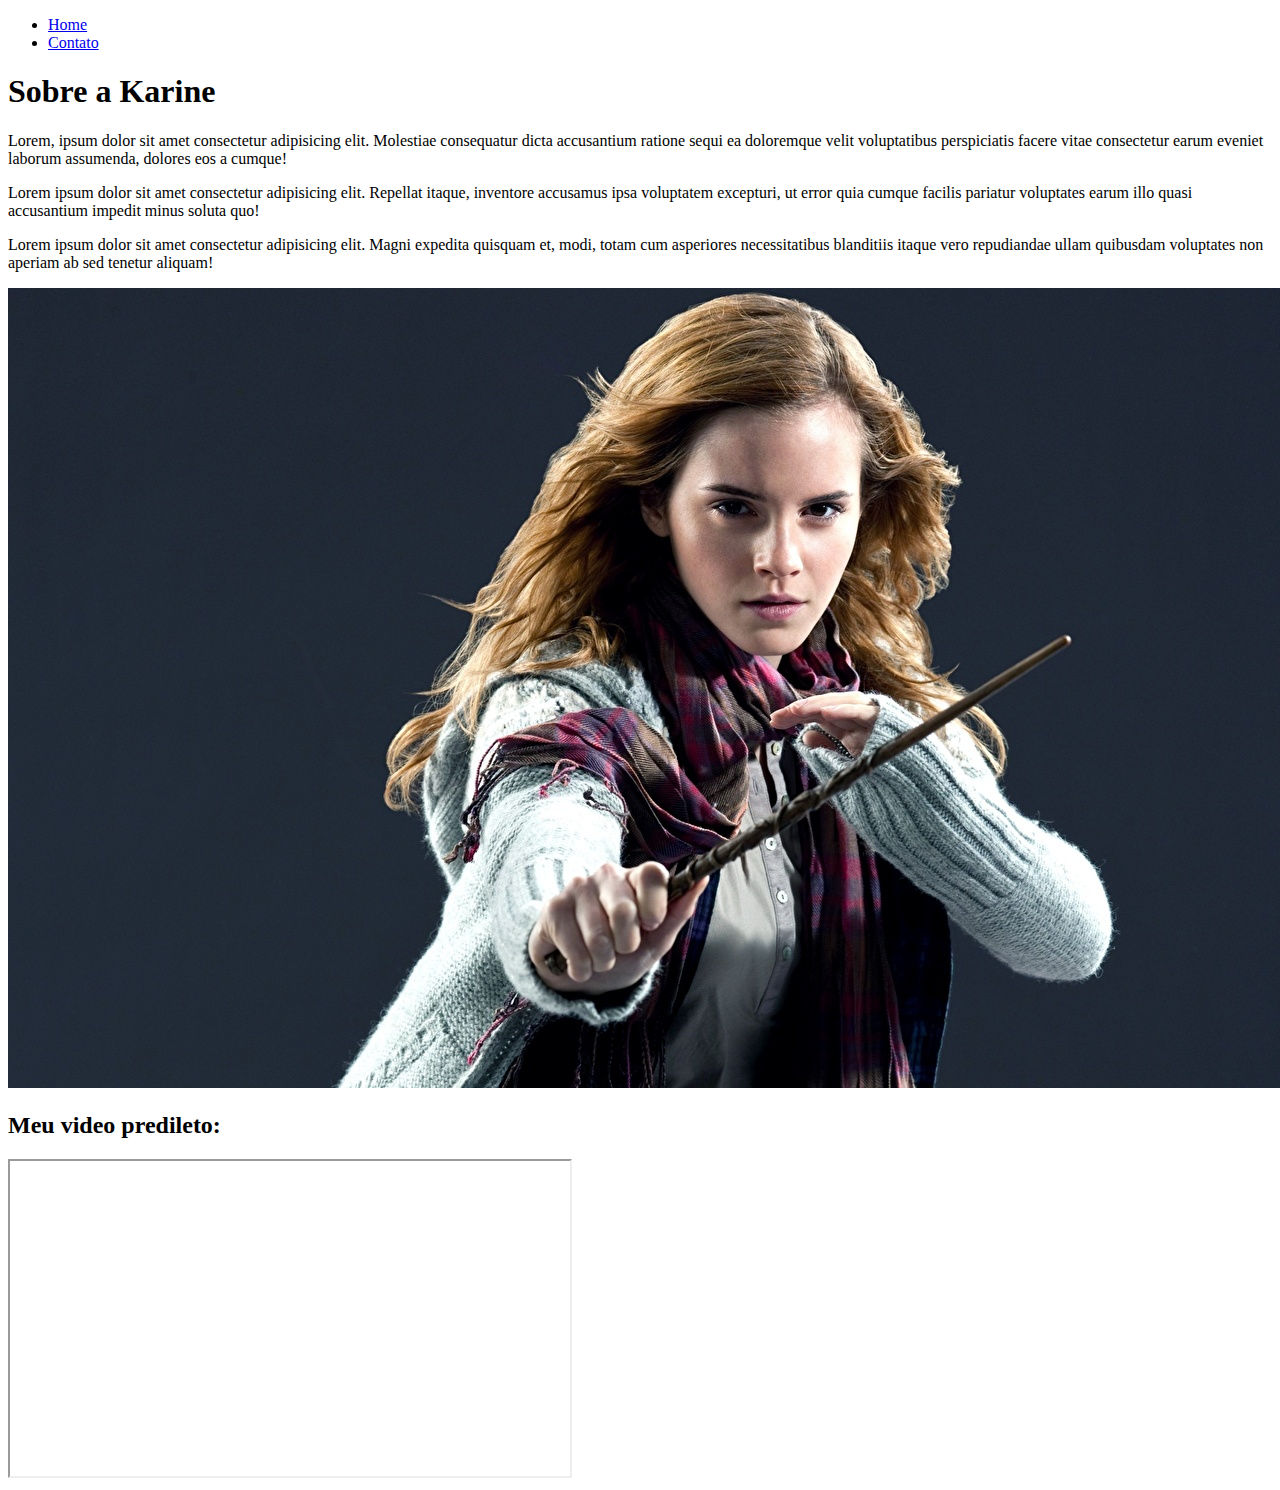
<file: index.html>
<!DOCTYPE html>
<html lang="pt-br">
<head>
    <meta charset="UTF-8">
    <meta http-equiv="X-UA-Compatible" content="IE=edge">
    <meta name="viewport" content="width=device-width, initial-scale=1.0">
    <title>Meu Perfil</title>
</head>
<body>
    <ul>
        <li>
            <a href="index.html"> Home </a>
        </li>
        <li>
            <a href="contato.html"> Contato </a>
        </li>
    </ul>

    <h1>Sobre a Karine</h1>
    
    <p>
        Lorem, ipsum dolor sit amet consectetur adipisicing elit. Molestiae consequatur dicta accusantium ratione sequi ea doloremque velit voluptatibus perspiciatis facere vitae consectetur earum eveniet laborum assumenda, dolores eos a cumque!
    </p>
    <p>
        Lorem ipsum dolor sit amet consectetur adipisicing elit. Repellat itaque, inventore accusamus ipsa voluptatem excepturi, ut error quia cumque facilis pariatur voluptates earum illo quasi accusantium impedit minus soluta quo!  
    </p>
    <p>
        Lorem ipsum dolor sit amet consectetur adipisicing elit. Magni expedita quisquam et, modi, totam cum asperiores necessitatibus blanditiis itaque vero repudiandae ullam quibusdam voluptates non aperiam ab sed tenetur aliquam!
    </p>

    <img src="assets/img/Hermione.jpg" alt="Foto da criadora do conteúdo">

    <h2>Meu video predileto:</h2>

    <iframe width="560"
    height="315" 
    src="https://www.youtube.com/embed/NhJdoGJhlbg" 
    frameborder="3"
    allow="accelerometer; autoplay; clipboard-write; encrypted-media; gyroscope; picture-in-picture" allowfullscreen>
    </iframe>

</body>
</html>
</file>
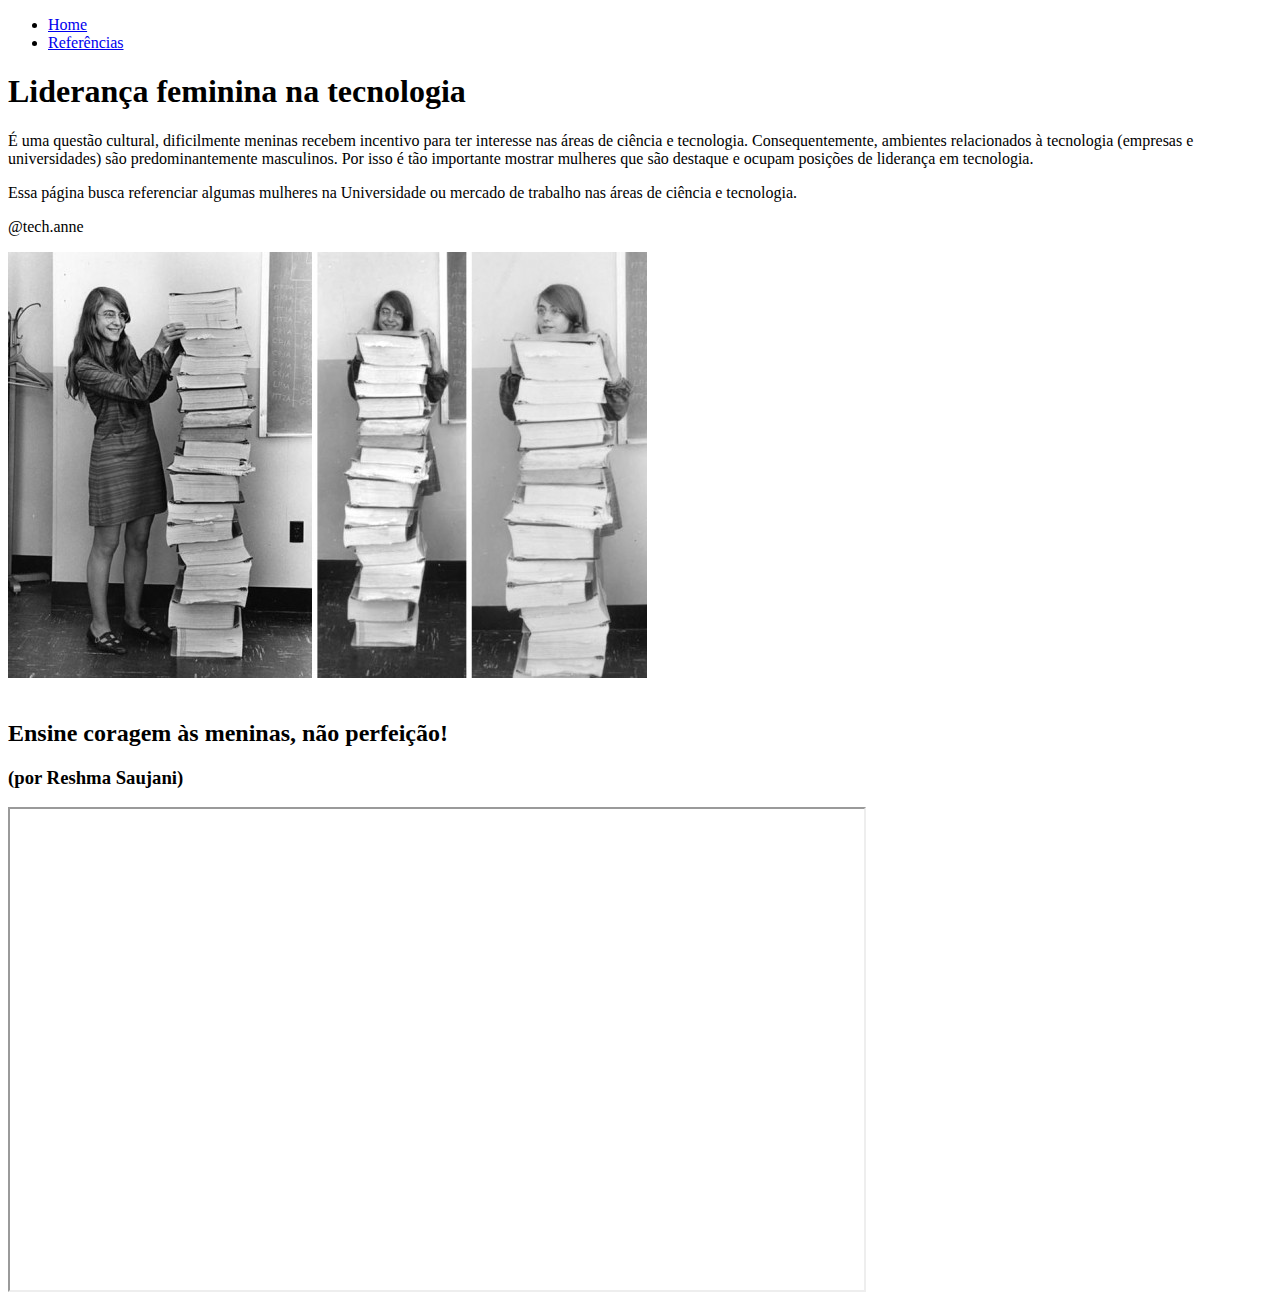
<file: primeira-pagina/index.html>
<!DOCTYPE html>
<html lang="pt-br">
<head>
    <meta charset="UTF-8">
    <meta http-equiv="X-UA-Compatible" content="IE=edge">
    <meta name="viewport" content="width=device-width, initial-scale=1.0">
    <title>Meu Perfil</title>
</head>
<body>
    <ul>
        <li>
            <a href="index.html"> Home </a>
        </li>
        <li>
            <a href="referencias.html"> Referências </a>
        </li>
    </ul>

    <h1>Liderança feminina na tecnologia</h1>
    
    <p>
        É uma questão cultural, dificilmente meninas recebem incentivo para ter interesse nas áreas de ciência e tecnologia.
        Consequentemente, ambientes relacionados à tecnologia (empresas e universidades) são predominantemente masculinos.
        Por isso é tão importante mostrar mulheres que são destaque e ocupam posições de liderança em tecnologia.
    <p>
        Essa página busca referenciar algumas mulheres na Universidade ou mercado de trabalho nas áreas de ciência e tecnologia.
    <p>
        @tech.anne
    </p>    

    <img src="assets/img/margaret-hamilton.jpeg" alt="Margaret posa para a foto com “um pequeno volume” com os códigos de computação escritos para o desenvolvimento AGC">

    <br>
    <br>

    <h2>Ensine coragem às meninas, não perfeição!</h2>
    <h3>(por Reshma Saujani)</h3>

    <div style="max-width:854px"><div 
        style="position:relative;height:0;padding-bottom:56.25%"><iframe 
        src="https://embed.ted.com/talks/lang/pt-br/reshma_saujani_teach_girls_bravery_not_perfection"
        width="854"
        height="480"
        style="position:absolute;left:0;top:0;width:100%;height:100%" 
        frameborder="5" 
        scrolling="no"
        allowfullscreen></iframe></div></div>

</body>
</html>
</file>
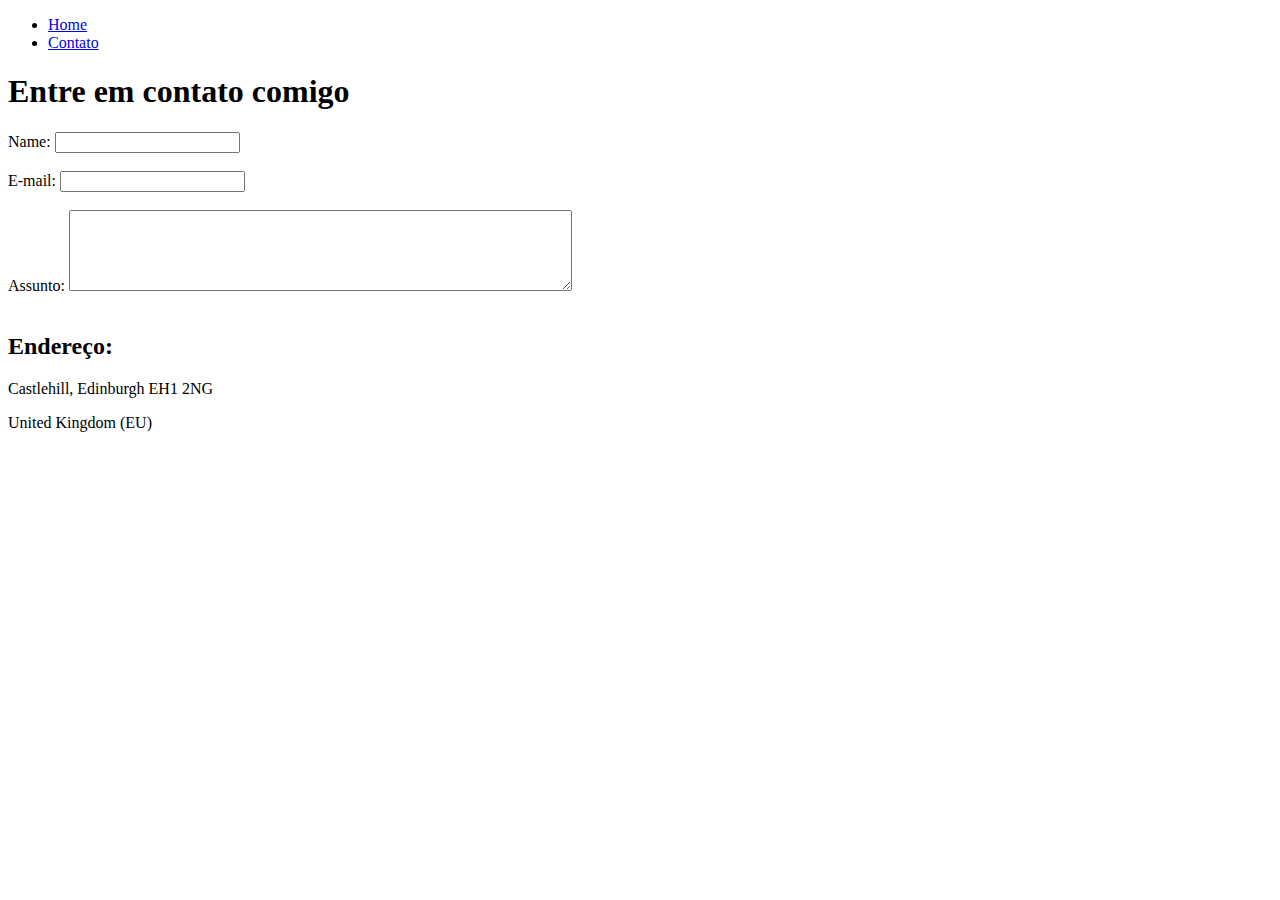
<file: contato.html>
<!DOCTYPE html>
<html lang="pt-br">
<head>
    <meta charset="UTF-8">
    <meta http-equiv="X-UA-Compatible" content="IE=edge">
    <meta name="viewport" content="width=device-width, initial-scale=1.0">
    <title>Contato</title>
</head>
<body>
    <ul>
        <li>
            <a href="index.html"> Home </a>
        </li>
        <li>
            <a href="contato.html"> Contato </a>
        </li>
    </ul>

    <h1>Entre em contato comigo</h1>

    <form>
        <label for="nome">Name:</label>
        <input type="text" id="nome">
        <br>
        <br>
        <label for="email">E-mail:</label>
        <input type="email" id="email">
        <br>
        <br>
        <label for="assunto">Assunto:</label>
        <textarea name="assunto" id="assunto" cols="60" rows="5"></textarea>
        <br>
        <br>
    </form>

    <h2>Endereço:</h2>

    <p>Castlehill, Edinburgh EH1 2NG</p>
    <p>United Kingdom (EU)</p>
    <iframe src="https://www.google.com/maps/embed?pb=!1m18!1m12!1m3!1d2234.0305228409466!2d-3.198601684599759!3d55.94884288432311!2m3!1f0!2f0!3f0!3m2!1i1024!2i768!4f13.1!3m3!1m2!1s0x4887c79a683dcd45%3A0x417c936a222fe257!2sCastlehill%2C%20Edinburgh%2C%20Reino%20Unido!5e0!3m2!1spt-BR!2sbr!4v1615308306143!5m2!1spt-BR!2sbr" width="400" height="250" style="border:0;" allowfullscreen="" loading="lazy"></iframe>

</body>
</html>
</file>
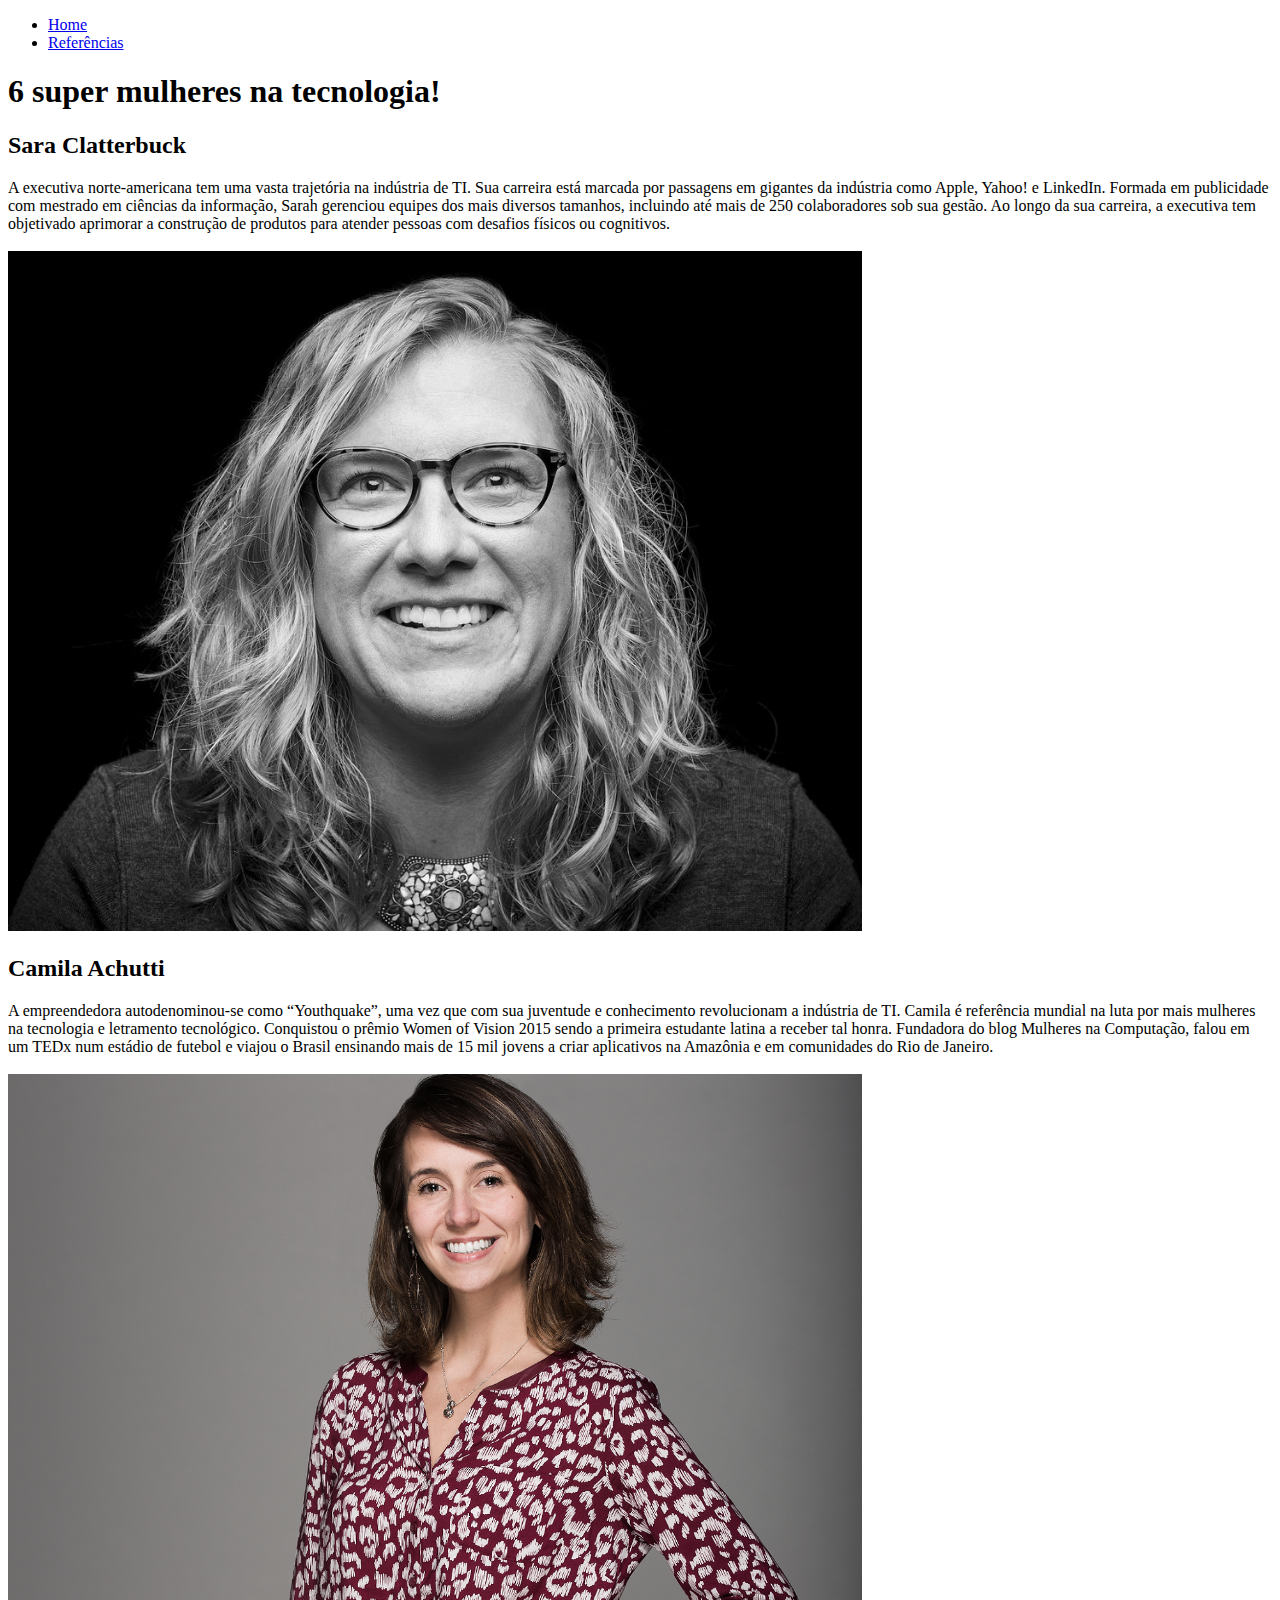
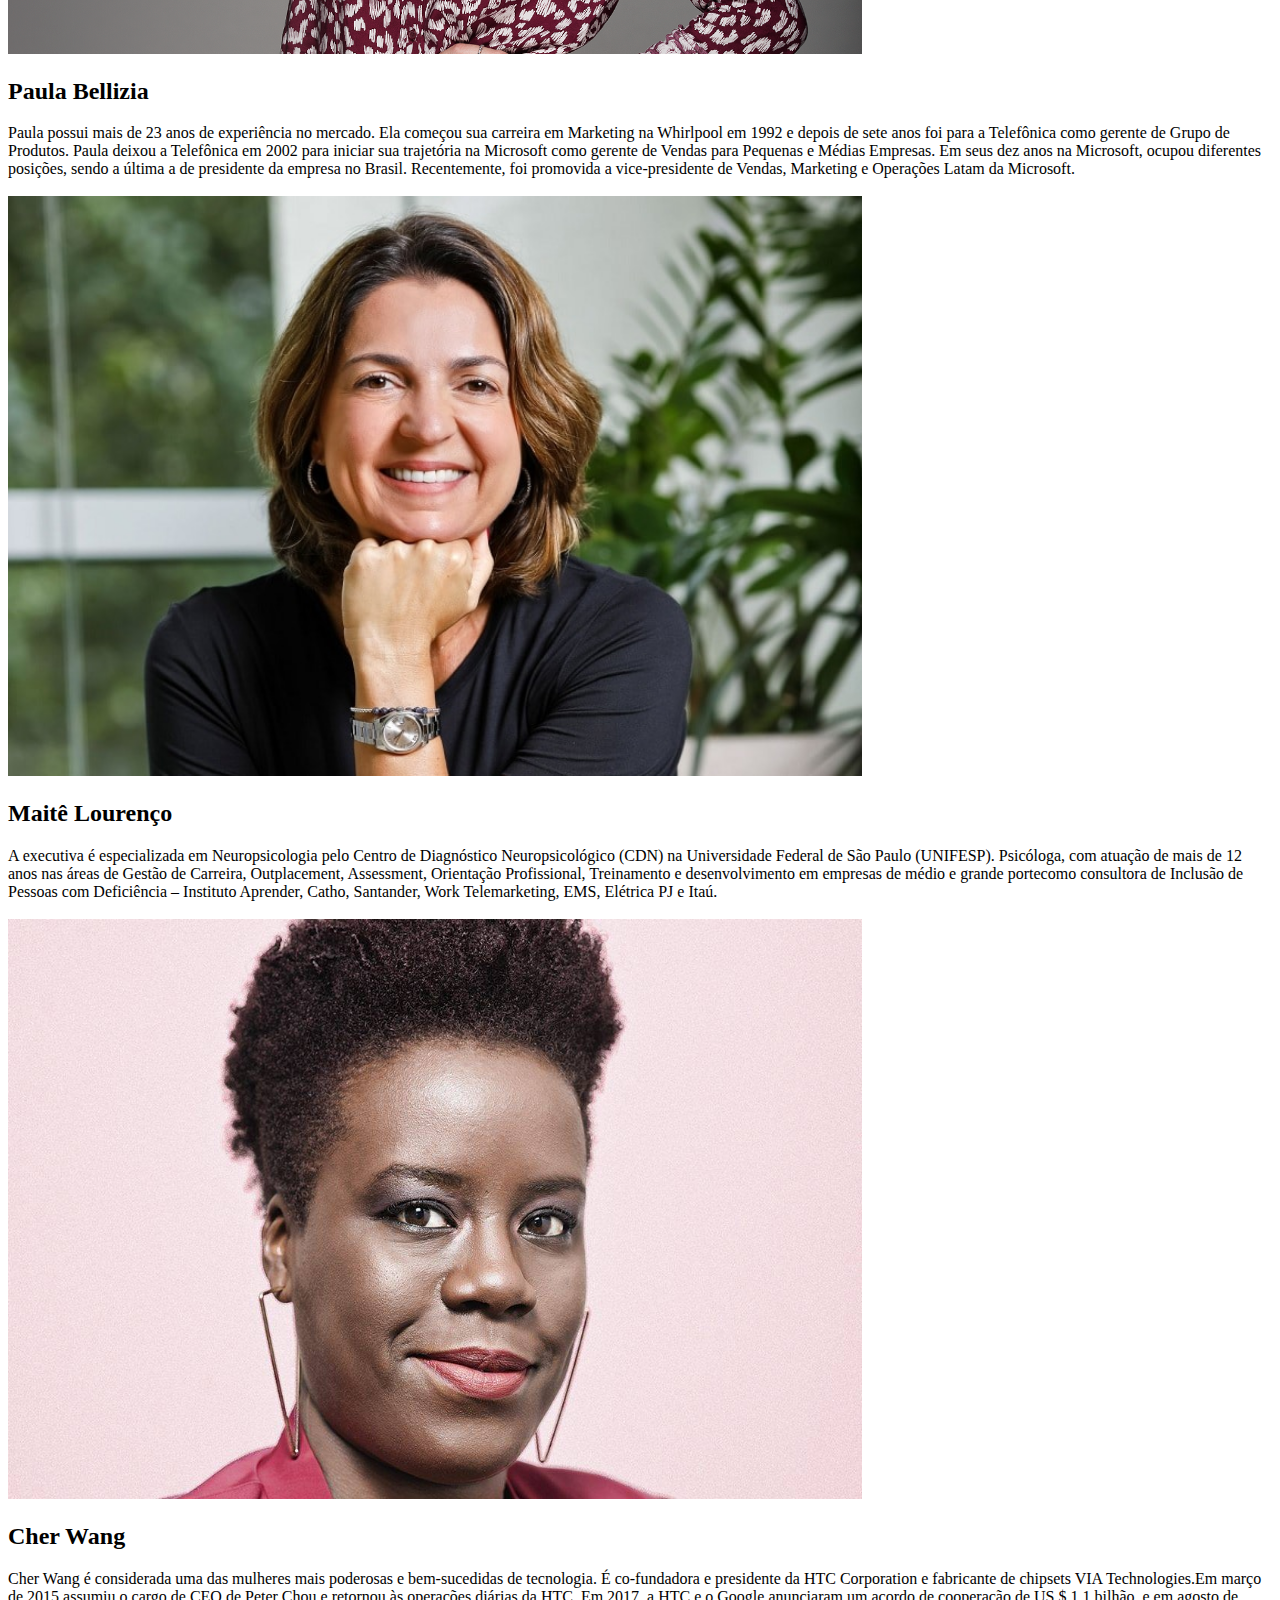
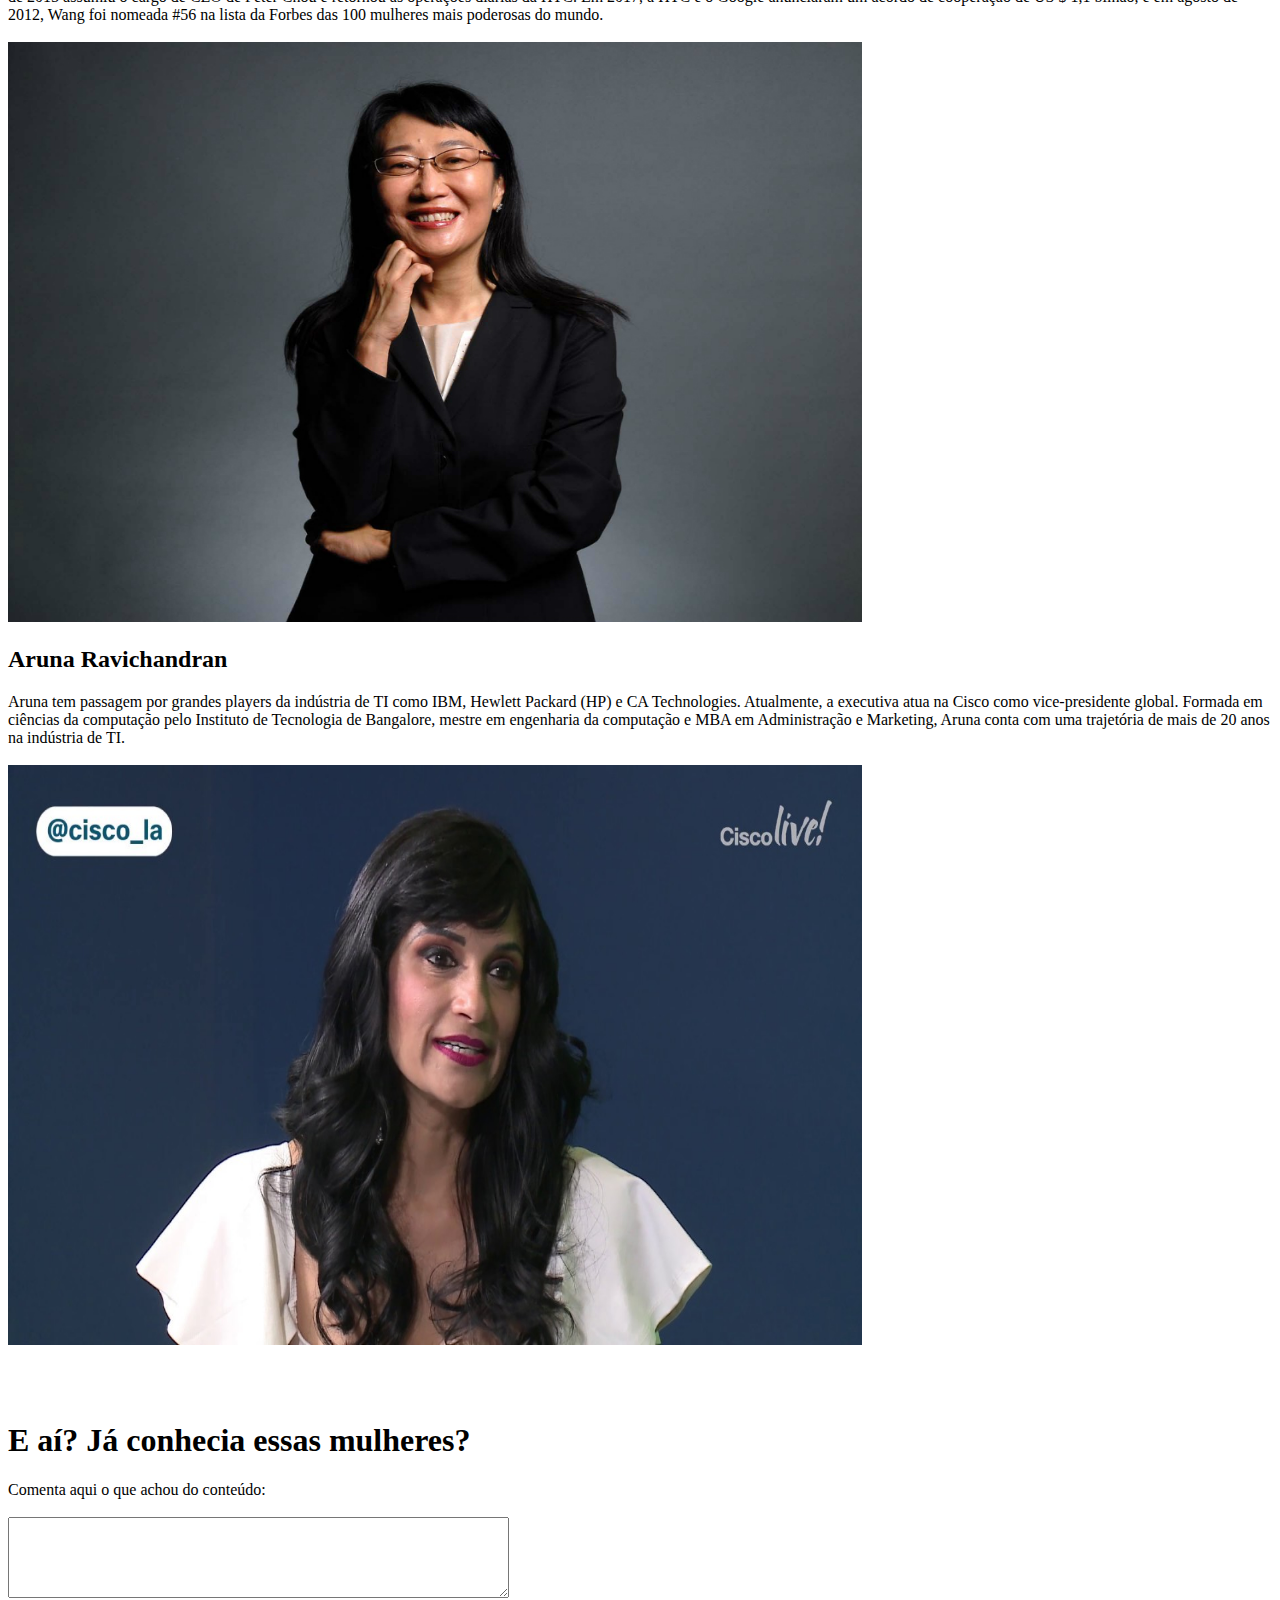
<file: primeira-pagina/referencias.html>
<!DOCTYPE html>
<html lang="pt-br">
<head>
    <meta charset="UTF-8">
    <meta http-equiv="X-UA-Compatible" content="IE=edge">
    <meta name="viewport" content="width=device-width, initial-scale=1.0">
    <title>Referências</title>
</head>
<body>
    <ul>
        <li>
            <a href="index.html"> Home </a>
        </li>
        <li>
            <a href="referencias.html"> Referências </a>
        </li>
    </ul>
   
    <h1> 6 super mulheres na tecnologia!</h1>
    
    <h2>Sara Clatterbuck</h2>
    <p>
        A executiva norte-americana tem uma vasta trajetória na indústria de TI. Sua carreira está marcada por passagens em gigantes da indústria como
        Apple, Yahoo! e LinkedIn. Formada em publicidade com mestrado em ciências da informação, Sarah gerenciou equipes dos mais diversos tamanhos,
        incluindo até mais de 250 colaboradores sob sua gestão. Ao longo da sua carreira, a executiva tem objetivado aprimorar a construção de produtos 
        para atender pessoas com desafios físicos ou cognitivos.

        <br>
        <br>

        <img src="assets/img/sara-clatterbuck.jpeg" alt="Margaret posa para a foto com “um pequeno volume” com os códigos de computação escritos para o desenvolvimento AGC"
        width="854"
        height="680">
    </p> 
    
    <h2>Camila Achutti</h2>
    <p>
        A empreendedora autodenominou-se como “Youthquake”, uma vez que com sua juventude e conhecimento revolucionam a indústria de TI. Camila é
        referência mundial na luta por mais mulheres na tecnologia e letramento tecnológico. Conquistou o prêmio Women of Vision 2015 sendo a primeira 
        estudante latina a receber tal honra. Fundadora do blog Mulheres na Computação, falou em um TEDx num estádio de futebol e viajou o Brasil
        ensinando mais de 15 mil jovens a criar aplicativos na Amazônia e em comunidades do Rio de Janeiro.

        <br>
        <br>

        <img src="assets/img/camila-achutti.png" alt="Margaret posa para a foto com “um pequeno volume” com os códigos de computação escritos para o desenvolvimento AGC"
        width="854"
        height="580">
    </p>    

    <h2>Paula Bellizia</h2>
    <p>
        Paula possui mais de 23 anos de experiência no mercado. Ela começou sua carreira em Marketing na Whirlpool em 1992 e depois de sete anos foi 
        para a Telefônica como gerente de Grupo de Produtos. Paula deixou a Telefônica em 2002 para iniciar sua trajetória na Microsoft como gerente
        de Vendas para Pequenas e Médias Empresas. Em seus dez anos na Microsoft, ocupou diferentes posições, sendo a última a de presidente da empresa
        no Brasil. Recentemente, foi promovida a vice-presidente de Vendas, Marketing e Operações Latam da Microsoft.

        <br>
        <br>

        <img src="assets/img/paula-bellizia.jpg" alt="Margaret posa para a foto com “um pequeno volume” com os códigos de computação escritos para o desenvolvimento AGC"
        width="854"
        height="580">
    </p>    

    <h2>Maitê Lourenço</h2>
    <p>
        A executiva é especializada em Neuropsicologia pelo Centro de Diagnóstico Neuropsicológico (CDN) na Universidade Federal de São Paulo (UNIFESP).
        Psicóloga, com atuação de mais de 12 anos nas áreas de Gestão de Carreira, Outplacement, Assessment, Orientação Profissional, Treinamento e 
        desenvolvimento em empresas de médio e grande portecomo consultora de Inclusão de Pessoas com Deficiência – Instituto Aprender, Catho, Santander,
        Work Telemarketing, EMS, Elétrica PJ e Itaú.

        <br>
        <br>

        <img src="assets/img/maite-lourenco.jpg" alt="Margaret posa para a foto com “um pequeno volume” com os códigos de computação escritos para o desenvolvimento AGC"
        width="854"
        height="580">
    </p>    

    <h2>Cher Wang</h2>
    <p>
        Cher Wang é considerada uma das mulheres mais poderosas e bem-sucedidas de tecnologia. É co-fundadora e presidente da HTC Corporation e fabricante
        de chipsets VIA Technologies.Em março de 2015 assumiu o cargo de CEO de Peter Chou e retornou às operações diárias da HTC. Em 2017, a HTC e o 
        Google anunciaram um acordo de cooperação de US $ 1,1 bilhão, e em agosto de 2012, Wang foi nomeada #56 na lista da Forbes das 100 mulheres mais 
        poderosas do mundo.

        <br>
        <br>

        <img src="assets/img/cher-wang.jpg" alt="Margaret posa para a foto com “um pequeno volume” com os códigos de computação escritos para o desenvolvimento AGC"
        width="854"
        height="580">
    </p>    

    <h2>Aruna Ravichandran</h2>
    <p>
        Aruna tem passagem por grandes players da indústria de TI como IBM, Hewlett Packard (HP) e CA Technologies. Atualmente, a executiva atua na Cisco 
        como vice-presidente global. Formada em ciências da computação pelo Instituto de Tecnologia de Bangalore, mestre em engenharia da computação e MBA
        em Administração e Marketing, Aruna conta com uma trajetória de mais de 20 anos na indústria de TI.

        <br>
        <br>

        <img src="assets/img/aruna-ravichandran.jpg" alt="Margaret posa para a foto com “um pequeno volume” com os códigos de computação escritos para o desenvolvimento AGC" 
        width="854"
        height="580">
    
    </p>   
    
    <br>
    <br>

    <h1>E aí? Já conhecia essas mulheres?</h1>

    <form>
        <label for="assunto">Comenta aqui o que achou do conteúdo:</label>

        <br>
        <br>

        <textarea name="assunto" id="assunto" cols="60" rows="5"></textarea>
        <br>
        <br>
    </form>

</body>
</html>
</file>
